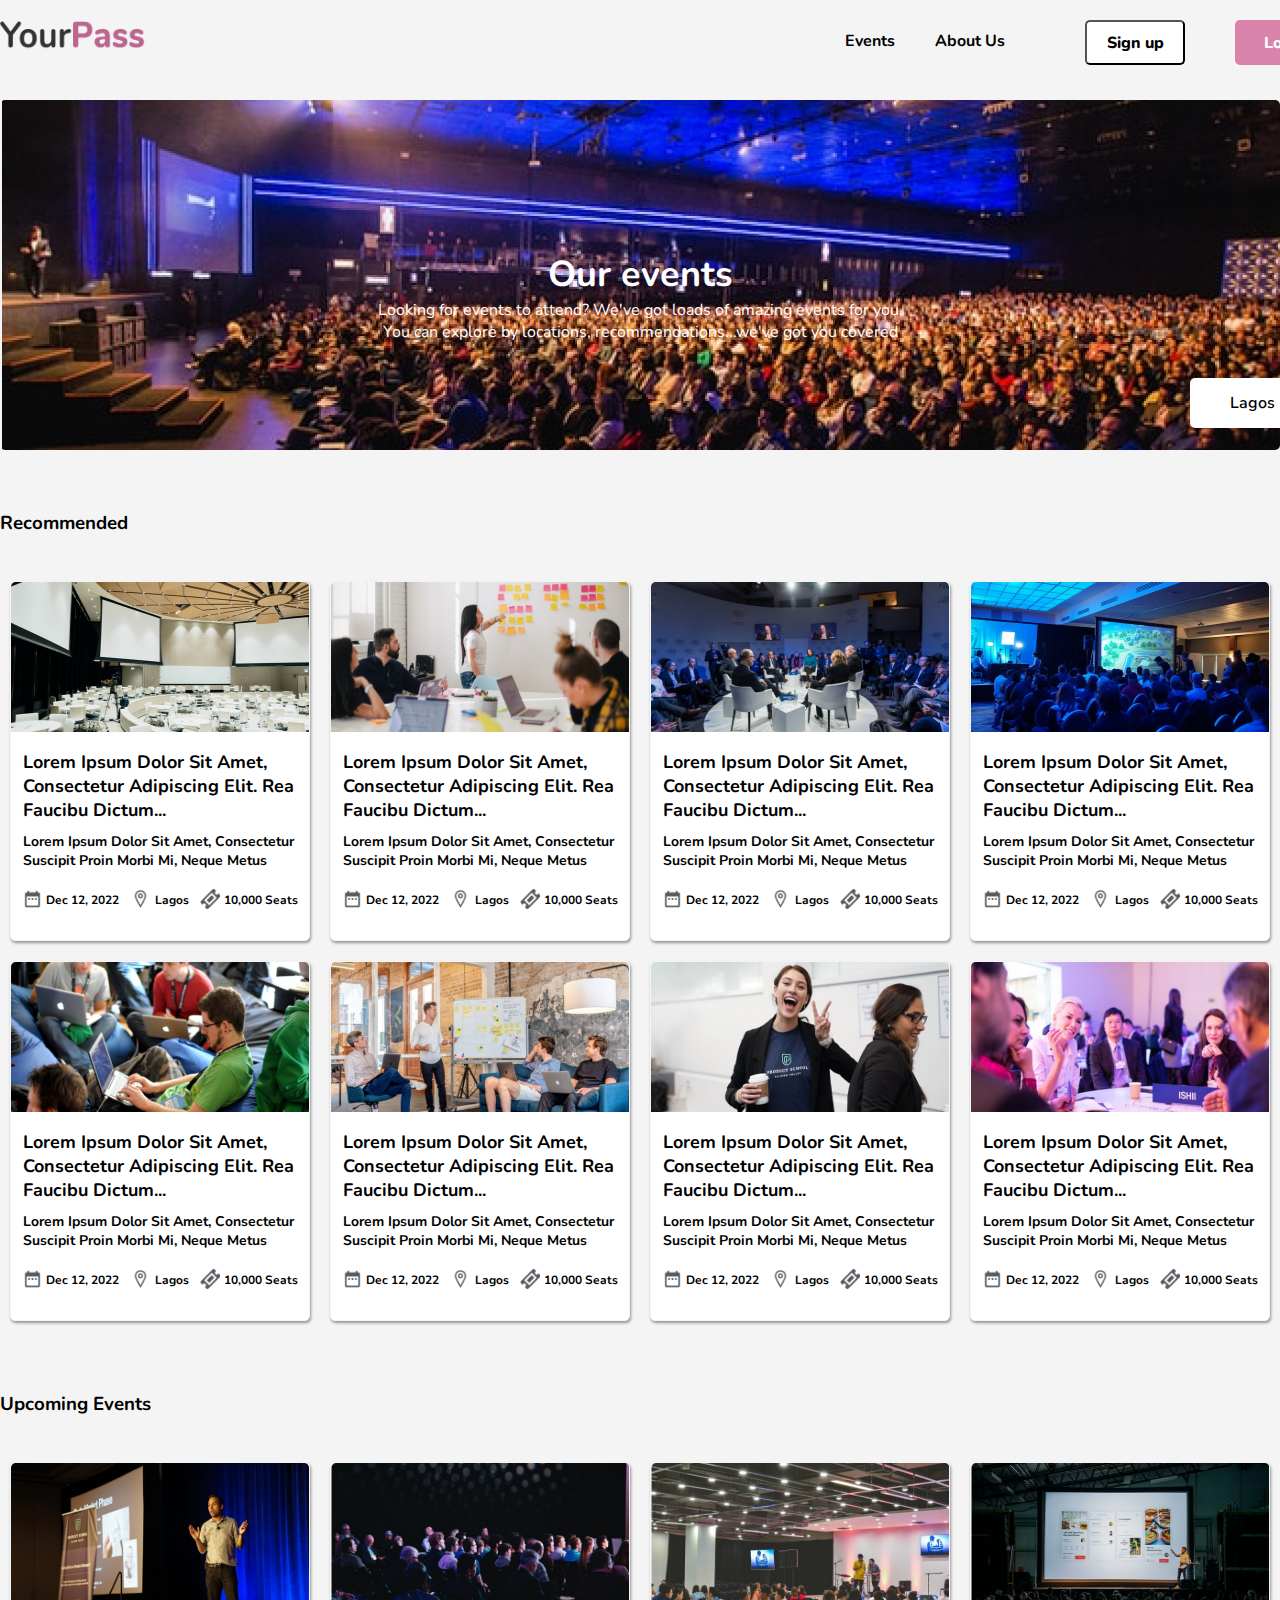
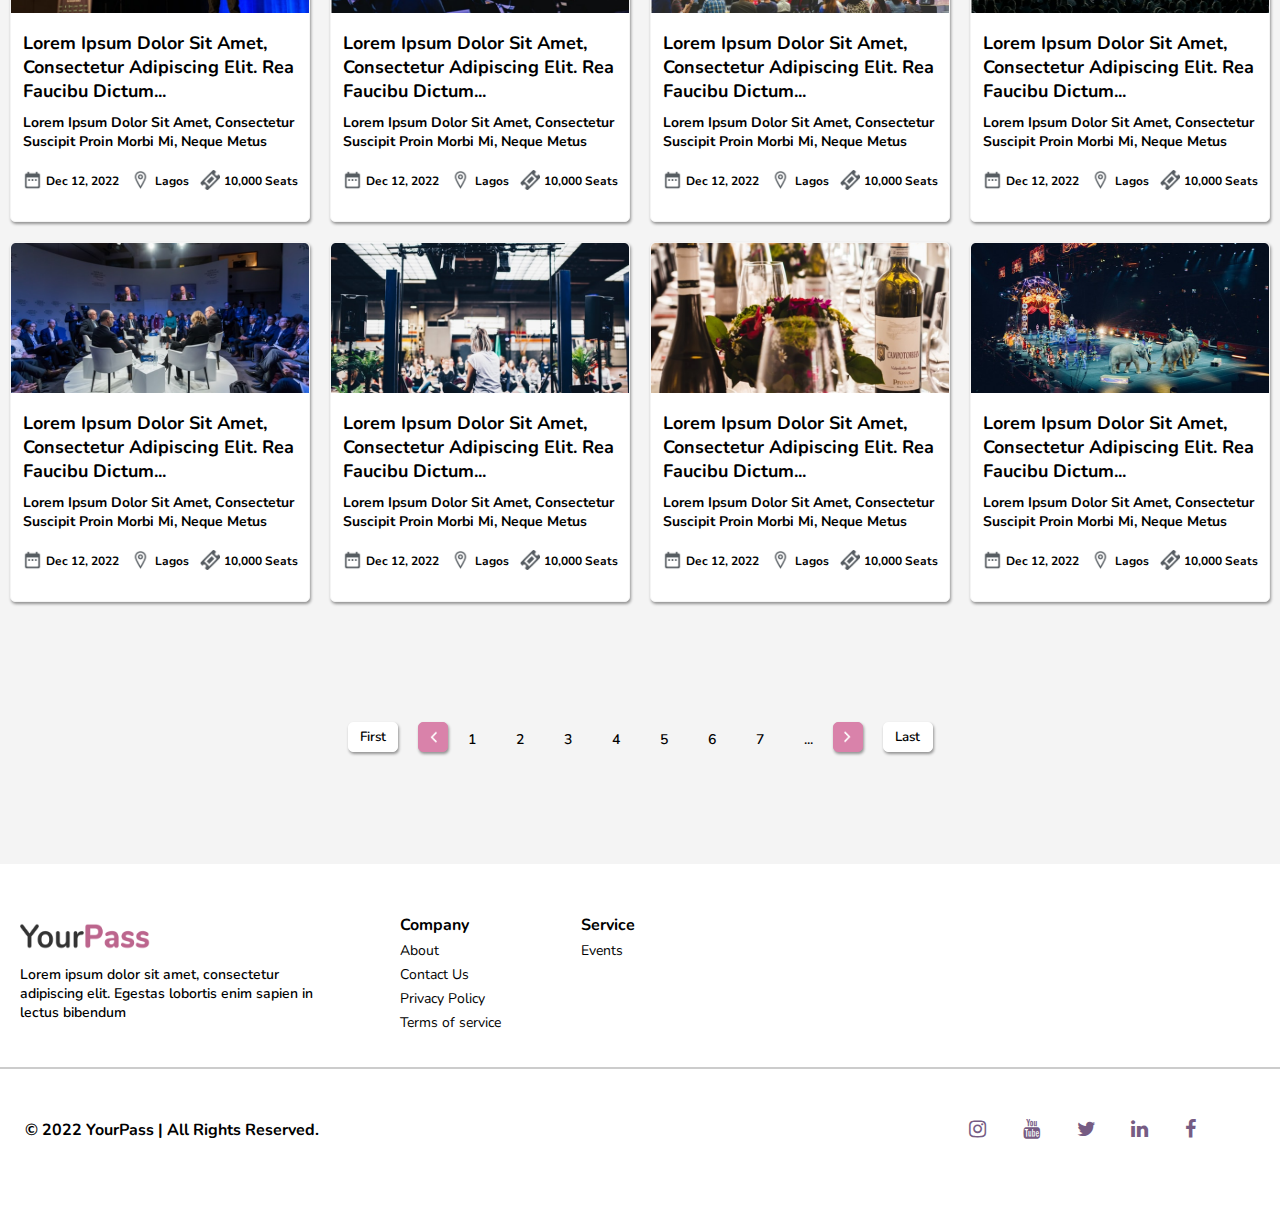
<file: index.html>
<!DOCTYPE html>
<html lang="en">
<head>
    <meta charset="UTF-8">
    <meta http-equiv="X-UA-Compatible" content="IE=edge">
    <meta name="viewport" content="width=device-width, initial-scale=1.0">
    <title>Event Page</title>
    <link rel="preconnect" href="https://fonts.googleapis.com">
  <link rel="preconnect" href="https://fonts.gstatic.com" crossorigin>
  <link href="https://fonts.googleapis.com/css2?family=Nunito:ital,wght@0,200;0,300;0,400;0,600;0,700;0,800;0,900;1,200;1,300;1,400;1,600;1,700;1,800;1,900&display=swap" rel="stylesheet">  
  <link rel="stylesheet" href="https://cdnjs.cloudflare.com/ajax/libs/font-awesome/4.7.0/css/font-awesome.min.css">
  <link rel="stylesheet" href="Your-style-pass.css">
</head>
<body>
     <section class="header"> <!-- Header Starts -->
        <div class="top">
            <img src="assets/img/Your pass logo.png" alt="YourPass logo" class="logo">
            <div class="options">
                <div class="top">
                    <h2>Events</h2>
                    <h2>About Us</h2>
                </div>
                <button>Sign up</button>
                <button>Login</button>
            </div>
        </div>
    </section> <!--Header Ends-->

    <section class="intro"> <!--Intro starts-->
        <div class="intro-content">
            <div class="contents">
                <h1>Our events</h1>
                <p>Looking for events to attend? We've got loads of amazing events for you. You can explore by locations, recommendations...we've got you covered</p>
                <form action="#">
                    <select name="location" id="location">
                        <option value="Lagos">Lagos</option>
                        <option value="Abeokuta">Abeokuta</option>
                        <option value="Ibadan">Ibadan</option>
                        <option value="Abuja">Abuja</option>
                    </select>
                    </div>
                </form>
            </div>
        </div>
    </section> <!--Intro Ends-->

    <section class="recommended"> <!--Recommended Events-->
        <h3>Recommended</h3>
            <div class="event-org">
                <div class="event"> <!--Event One-->
                    <img src="assets/img/Event 1.png" alt="event picture" class="event-pic">
                    <div class="event-info">
                        <h1>Lorem Ipsum Dolor Sit Amet, Consectetur Adipiscing Elit. Rea Faucibu Dictum...</h1>
                        <p>Lorem Ipsum Dolor Sit Amet, Consectetur Suscipit Proin Morbi Mi, Neque Metus</p>
                    </div>
                    <div class="event-details">
                        <img src="icons/ic_round-date-range.png" alt="date" class="date">
                        <h6>Dec 12, 2022</h6>
                        <img src="icons/bytesize_location.png" alt="location" class="venue">
                        <h6> Lagos </h6>
                        <img src="icons/icomoon-free_ticket.png" alt="seat" class="seat">
                        <h6>10,000 Seats</h6>
                    </div>
                </div>

                <div class="event"> <!--Event Two-->
                    <img src="assets/img/Event 2.png" alt="event picture" class="event-pic">
                    <div class="event-info">
                        <h1>Lorem Ipsum Dolor Sit Amet, Consectetur Adipiscing Elit. Rea Faucibu Dictum...</h1>
                        <p>Lorem Ipsum Dolor Sit Amet, Consectetur Suscipit Proin Morbi Mi, Neque Metus</p>
                    </div>
                    <div class="event-details">
                        <img src="icons/ic_round-date-range.png" alt="date" class="date">
                        <h6>Dec 12, 2022</h6>
                        <img src="icons/bytesize_location.png" alt="location" class="venue">
                        <h6> Lagos </h6>
                        <img src="icons/icomoon-free_ticket.png" alt="seat" class="seat">
                        <h6>10,000 Seats</h6>
                    </div>
                </div>

                <div class="event"> <!--Event Three-->
                    <img src="assets/img/Event 3.png" alt="event picture" class="event-pic">
                    <div class="event-info">
                        <h1>Lorem Ipsum Dolor Sit Amet, Consectetur Adipiscing Elit. Rea Faucibu Dictum...</h1>
                        <p>Lorem Ipsum Dolor Sit Amet, Consectetur Suscipit Proin Morbi Mi, Neque Metus</p>
                    </div>
                    <div class="event-details">
                        <img src="icons/ic_round-date-range.png" alt="date" class="date">
                        <h6>Dec 12, 2022</h6>
                        <img src="icons/bytesize_location.png" alt="location" class="venue">
                        <h6> Lagos </h6>
                        <img src="icons/icomoon-free_ticket.png" alt="seat" class="seat">
                        <h6>10,000 Seats</h6>
                    </div>
                </div>

                <div class="event"> <!--Event Four-->
                    <img src="assets/img/Event 4.png" alt="event picture" class="event-pic">
                    <div class="event-info">
                        <h1>Lorem Ipsum Dolor Sit Amet, Consectetur Adipiscing Elit. Rea Faucibu Dictum...</h1>
                        <p>Lorem Ipsum Dolor Sit Amet, Consectetur Suscipit Proin Morbi Mi, Neque Metus</p>
                    </div>
                    <div class="event-details">
                        <img src="icons/ic_round-date-range.png" alt="date" class="date">
                        <h6>Dec 12, 2022</h6>
                        <img src="icons/bytesize_location.png" alt="location" class="venue">
                        <h6> Lagos </h6>
                        <img src="icons/icomoon-free_ticket.png" alt="seat" class="seat">
                        <h6>10,000 Seats</h6>
                    </div>
                </div>
                </div>

                <div class="event-org">
                <div class="event"> <!--Event Five-->
                    <img src="assets/img/Event 5.png" alt="event picture" class="event-pic">
                    <div class="event-info">
                        <h1>Lorem Ipsum Dolor Sit Amet, Consectetur Adipiscing Elit. Rea Faucibu Dictum...</h1>
                        <p>Lorem Ipsum Dolor Sit Amet, Consectetur Suscipit Proin Morbi Mi, Neque Metus</p>
                    </div>
                    <div class="event-details">
                        <img src="icons/ic_round-date-range.png" alt="date" class="date">
                        <h6>Dec 12, 2022</h6>
                        <img src="icons/bytesize_location.png" alt="location" class="venue">
                        <h6> Lagos </h6>
                        <img src="icons/icomoon-free_ticket.png" alt="seat" class="seat">
                        <h6>10,000 Seats</h6>
                    </div>
                </div>

                <div class="event"> <!--Event Six-->
                    <img src="assets/img/Event 6.png" alt="event picture" class="event-pic">
                    <div class="event-info">
                        <h1>Lorem Ipsum Dolor Sit Amet, Consectetur Adipiscing Elit. Rea Faucibu Dictum...</h1>
                        <p>Lorem Ipsum Dolor Sit Amet, Consectetur Suscipit Proin Morbi Mi, Neque Metus</p>
                    </div>
                    <div class="event-details">
                        <img src="icons/ic_round-date-range.png" alt="date" class="date">
                        <h6>Dec 12, 2022</h6>
                        <img src="icons/bytesize_location.png" alt="location" class="venue">
                        <h6> Lagos </h6>
                        <img src="icons/icomoon-free_ticket.png" alt="seat" class="seat">
                        <h6>10,000 Seats</h6>
                    </div>
                </div>

                <div class="event"> <!--Event Seven-->
                    <img src="assets/img/Event 7.png" alt="event picture" class="event-pic">
                    <div class="event-info">
                        <h1>Lorem Ipsum Dolor Sit Amet, Consectetur Adipiscing Elit. Rea Faucibu Dictum...</h1>
                        <p>Lorem Ipsum Dolor Sit Amet, Consectetur Suscipit Proin Morbi Mi, Neque Metus</p>
                    </div>
                    <div class="event-details">
                        <img src="icons/ic_round-date-range.png" alt="date" class="date">
                        <h6>Dec 12, 2022</h6>
                        <img src="icons/bytesize_location.png" alt="location" class="venue">
                        <h6> Lagos </h6>
                        <img src="icons/icomoon-free_ticket.png" alt="seat" class="seat">
                        <h6>10,000 Seats</h6>
                    </div>
                </div>

                <div class="event"> <!--Event Eight-->
                    <img src="assets/img/Event 8.png" alt="event picture" class="event-pic">
                    <div class="event-info">
                        <h1>Lorem Ipsum Dolor Sit Amet, Consectetur Adipiscing Elit. Rea Faucibu Dictum...</h1>
                        <p>Lorem Ipsum Dolor Sit Amet, Consectetur Suscipit Proin Morbi Mi, Neque Metus</p>
                    </div>
                    <div class="event-details">
                        <img src="icons/ic_round-date-range.png" alt="date" class="date">
                        <h6>Dec 12, 2022</h6>
                        <img src="icons/bytesize_location.png" alt="location" class="venue">
                        <h6> Lagos </h6>
                        <img src="icons/icomoon-free_ticket.png" alt="seat" class="seat">
                        <h6>10,000 Seats</h6>
                    </div>
                    </div>
                </div>
            </div>
    </section> <!-- Recommended Events End-->

    <section class="upcoming-events"> <!--Upcoming Events Start-->
        <h3>Upcoming Events</h3>
        <div class="event-org">
            <div class="event"> <!--Event Nine-->
                <img src="assets/img/Event 9.png" alt="event picture" class="event-pic">
                <div class="event-info">
                    <h1>Lorem Ipsum Dolor Sit Amet, Consectetur Adipiscing Elit. Rea Faucibu Dictum...</h1>
                    <p>Lorem Ipsum Dolor Sit Amet, Consectetur Suscipit Proin Morbi Mi, Neque Metus</p>
                </div>
                <div class="event-details">
                    <img src="icons/ic_round-date-range.png" alt="date" class="date">
                    <h6>Dec 12, 2022</h6>
                    <img src="icons/bytesize_location.png" alt="location" class="venue">
                    <h6> Lagos </h6>
                    <img src="icons/icomoon-free_ticket.png" alt="seat" class="seat">
                    <h6>10,000 Seats</h6>
                </div>
            </div>

            <div class="event"> <!--Event Ten-->
                <img src="assets/img/Event 10.png" alt="event picture" class="event-pic">
                <div class="event-info">
                    <h1>Lorem Ipsum Dolor Sit Amet, Consectetur Adipiscing Elit. Rea Faucibu Dictum...</h1>
                    <p>Lorem Ipsum Dolor Sit Amet, Consectetur Suscipit Proin Morbi Mi, Neque Metus</p>
                </div>
                <div class="event-details">
                    <img src="icons/ic_round-date-range.png" alt="date" class="date">
                    <h6>Dec 12, 2022</h6>
                    <img src="icons/bytesize_location.png" alt="location" class="venue">
                    <h6> Lagos </h6>
                    <img src="icons/icomoon-free_ticket.png" alt="seat" class="seat">
                    <h6>10,000 Seats</h6>
                </div>
            </div>

            <div class="event"> <!--Event Eleven-->
                <img src="assets/img/Event 11.png" alt="event picture" class="event-pic">
                <div class="event-info">
                    <h1>Lorem Ipsum Dolor Sit Amet, Consectetur Adipiscing Elit. Rea Faucibu Dictum...</h1>
                    <p>Lorem Ipsum Dolor Sit Amet, Consectetur Suscipit Proin Morbi Mi, Neque Metus</p>
                </div>
                <div class="event-details">
                    <img src="icons/ic_round-date-range.png" alt="date" class="date">
                    <h6>Dec 12, 2022</h6>
                    <img src="icons/bytesize_location.png" alt="location" class="venue">
                    <h6> Lagos </h6>
                    <img src="icons/icomoon-free_ticket.png" alt="seat" class="seat">
                    <h6>10,000 Seats</h6>
                </div>
            </div>

            <div class="event"> <!--Event Twelve-->
                <img src="assets/img/Event 12.png" alt="event picture" class="event-pic">
                <div class="event-info">
                    <h1>Lorem Ipsum Dolor Sit Amet, Consectetur Adipiscing Elit. Rea Faucibu Dictum...</h1>
                    <p>Lorem Ipsum Dolor Sit Amet, Consectetur Suscipit Proin Morbi Mi, Neque Metus</p>
                </div>
                <div class="event-details">
                    <img src="icons/ic_round-date-range.png" alt="date" class="date">
                    <h6>Dec 12, 2022</h6>
                    <img src="icons/bytesize_location.png" alt="location" class="venue">
                    <h6> Lagos </h6>
                    <img src="icons/icomoon-free_ticket.png" alt="seat" class="seat">
                    <h6>10,000 Seats</h6>
                </div>
            </div>
            </div>

            <div class="event-org">
            <div class="event"> <!--Event Thirteen-->
                <img src="assets/img/Event 3.png" alt="event picture" class="event-pic">
                <div class="event-info">
                    <h1>Lorem Ipsum Dolor Sit Amet, Consectetur Adipiscing Elit. Rea Faucibu Dictum...</h1>
                    <p>Lorem Ipsum Dolor Sit Amet, Consectetur Suscipit Proin Morbi Mi, Neque Metus</p>
                </div>
                <div class="event-details">
                    <img src="icons/ic_round-date-range.png" alt="date" class="date">
                    <h6>Dec 12, 2022</h6>
                    <img src="icons/bytesize_location.png" alt="location" class="venue">
                    <h6> Lagos </h6>
                    <img src="icons/icomoon-free_ticket.png" alt="seat" class="seat">
                    <h6>10,000 Seats</h6>
                </div>
            </div>

            <div class="event"> <!--Event Fourteen-->
                <img src="assets/img/Event 14.png" alt="event picture" class="event-pic">
                <div class="event-info">
                    <h1>Lorem Ipsum Dolor Sit Amet, Consectetur Adipiscing Elit. Rea Faucibu Dictum...</h1>
                    <p>Lorem Ipsum Dolor Sit Amet, Consectetur Suscipit Proin Morbi Mi, Neque Metus</p>
                </div>
                <div class="event-details">
                    <img src="icons/ic_round-date-range.png" alt="date" class="date">
                    <h6>Dec 12, 2022</h6>
                    <img src="icons/bytesize_location.png" alt="location" class="venue">
                    <h6> Lagos </h6>
                    <img src="icons/icomoon-free_ticket.png" alt="seat" class="seat">
                    <h6>10,000 Seats</h6>
                </div>
            </div>

            <div class="event"> <!--Event Fifteen-->
                <img src="assets/img/Event 15.png" alt="event picture" class="event-pic">
                <div class="event-info">
                    <h1>Lorem Ipsum Dolor Sit Amet, Consectetur Adipiscing Elit. Rea Faucibu Dictum...</h1>
                    <p>Lorem Ipsum Dolor Sit Amet, Consectetur Suscipit Proin Morbi Mi, Neque Metus</p>
                </div>
                <div class="event-details">
                    <img src="icons/ic_round-date-range.png" alt="date" class="date">
                    <h6>Dec 12, 2022</h6>
                    <img src="icons/bytesize_location.png" alt="location" class="venue">
                    <h6> Lagos </h6>
                    <img src="icons/icomoon-free_ticket.png" alt="seat" class="seat">
                    <h6>10,000 Seats</h6>
                </div>
            </div>

            <div class="event"> <!--Event Sixteen-->
                <img src="assets/img/Event 16.png" alt="event picture" class="event-pic">
                <div class="event-info">
                    <h1>Lorem Ipsum Dolor Sit Amet, Consectetur Adipiscing Elit. Rea Faucibu Dictum...</h1>
                    <p>Lorem Ipsum Dolor Sit Amet, Consectetur Suscipit Proin Morbi Mi, Neque Metus</p>
                </div>
                <div class="event-details">
                    <img src="icons/ic_round-date-range.png" alt="date" class="date">
                    <h6>Dec 12, 2022</h6>
                    <img src="icons/bytesize_location.png" alt="location" class="venue">
                    <h6> Lagos </h6>
                    <img src="icons/icomoon-free_ticket.png" alt="seat" class="seat">
                    <h6>10,000 Seats</h6>
                </div>
            </div>
        </div>
    </section> <!--Upcoming Events End-->

    <section class="event-pages"> <!--Event Pages -->
        <div class="pages">
            <ul>
                <button>First</button>
                <img src="icons/dashicons_arrow-left-alt2.png" alt="arrow">
                <li>1</li>
                <li>2</li>
                <li>3</li>
                <li>4</li>
                <li>5</li>
                <li>6</li>
                <li>7</li>
                <li>...</li>
                <img src="icons/right arrow.png" alt="">
                <button>Last</button>
            </ul>
        </div>
    </section> <!--Event Pages End-->

    <section class="subscript"> <!--Subscript Start-->
        <div class="summary">
            <div class="part-one">
                <img src="assets/img/Your pass logo.png" alt="logo" class="logo">
                <p>Lorem ipsum dolor sit amet, consectetur adipiscing elit. Egestas lobortis enim sapien in lectus bibendum</p>
            </div>
            <div class="part-two">
                <ul>
                    <h1>Company</h1>
                    <li>About</li>
                    <li>Contact Us</li>
                    <li>Privacy Policy</li>
                    <li>Terms of service</li>
                </ul>
            </div>
            <div class="part-three">
                <ul>
                    <h1>Service</h1>
                    <li>Events</li>
                </ul>
            </div>
        </div>

        <span class="line"></span>

    <div class="social-media">
        <div class="copyright">
            <p> &copy 2022 YourPass | All Rights Reserved. </p>
        </div>
        <div class="socials">
            <a href="#" class="fa fa-instagram"></a>
            <a href="#" class="fa fa-youtube"></a>
            <a href="#" class="fa fa-twitter"></a>
            <a href="#" class="fa fa-linkedin"></a>
            <a href="#" class="fa fa-facebook"></a>
                 
        </div>
    </section> <!--Subscript End-->
</body>
</html>
</file>
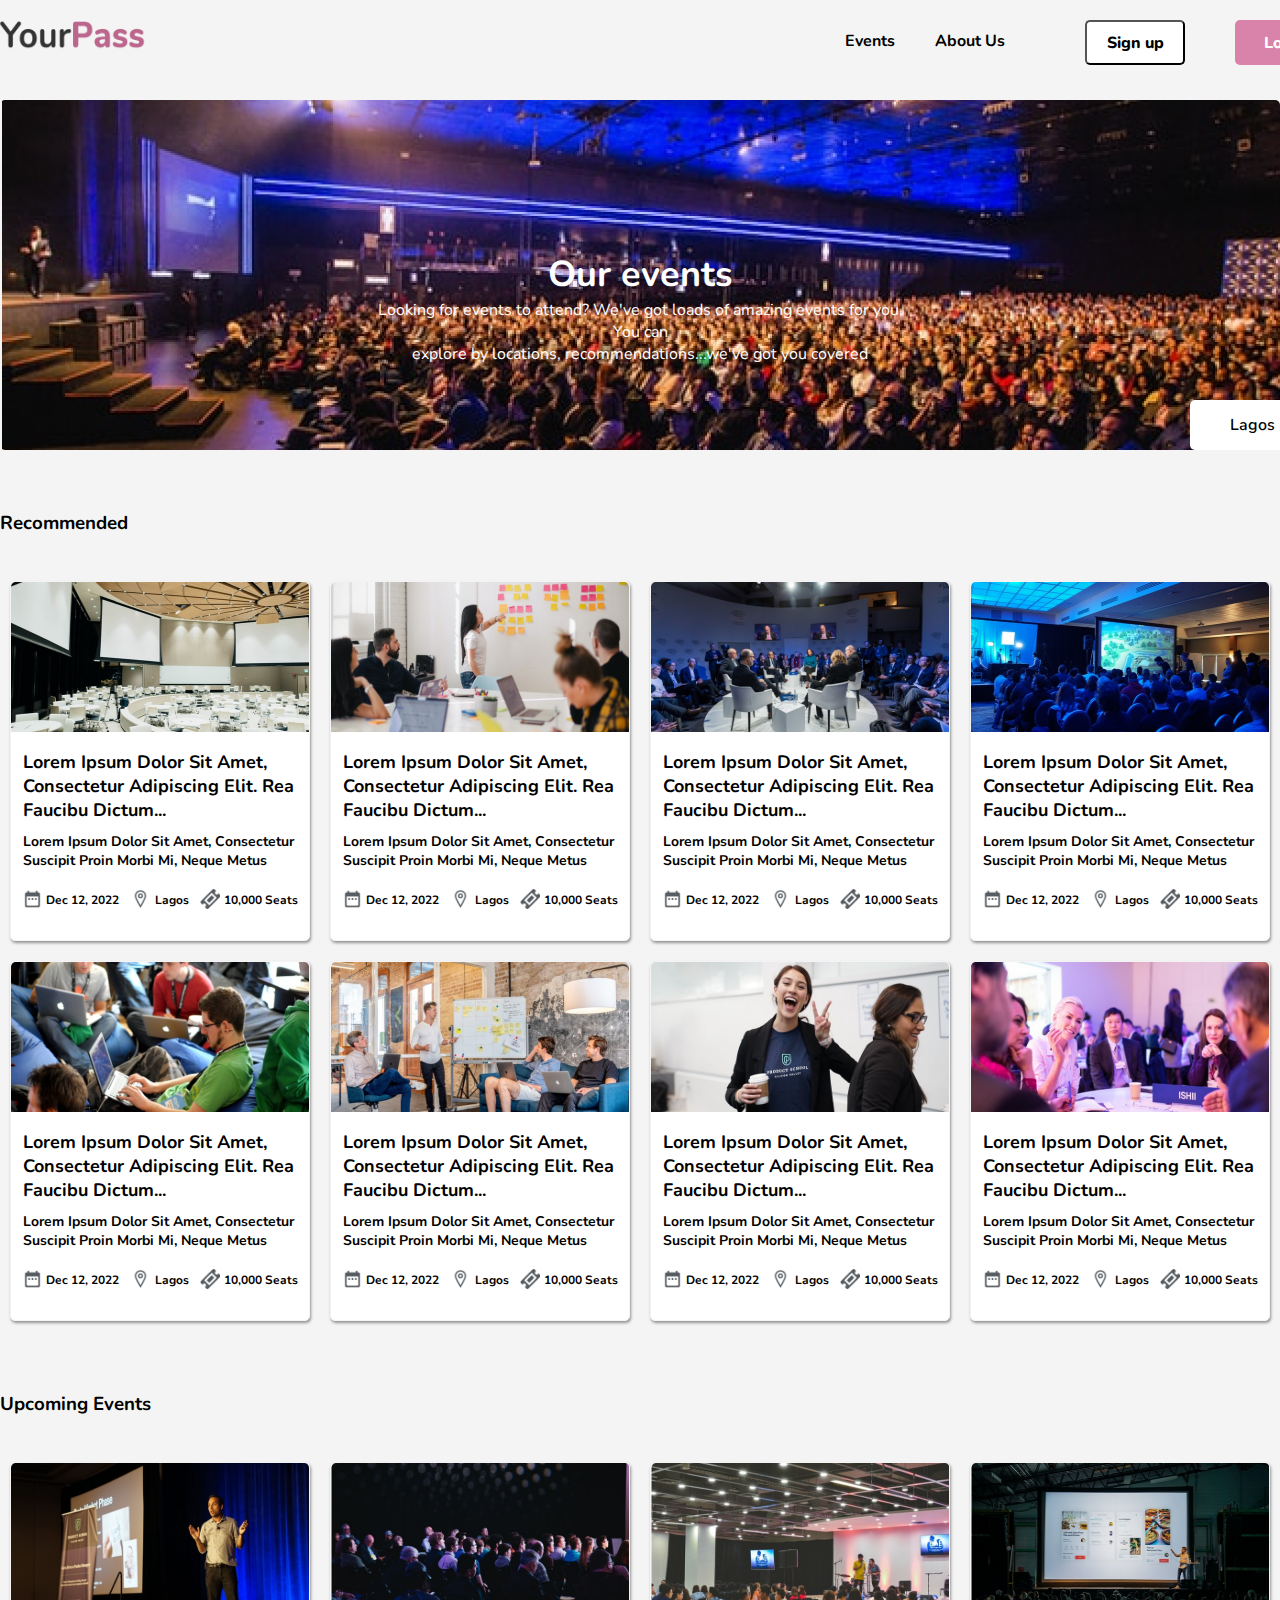
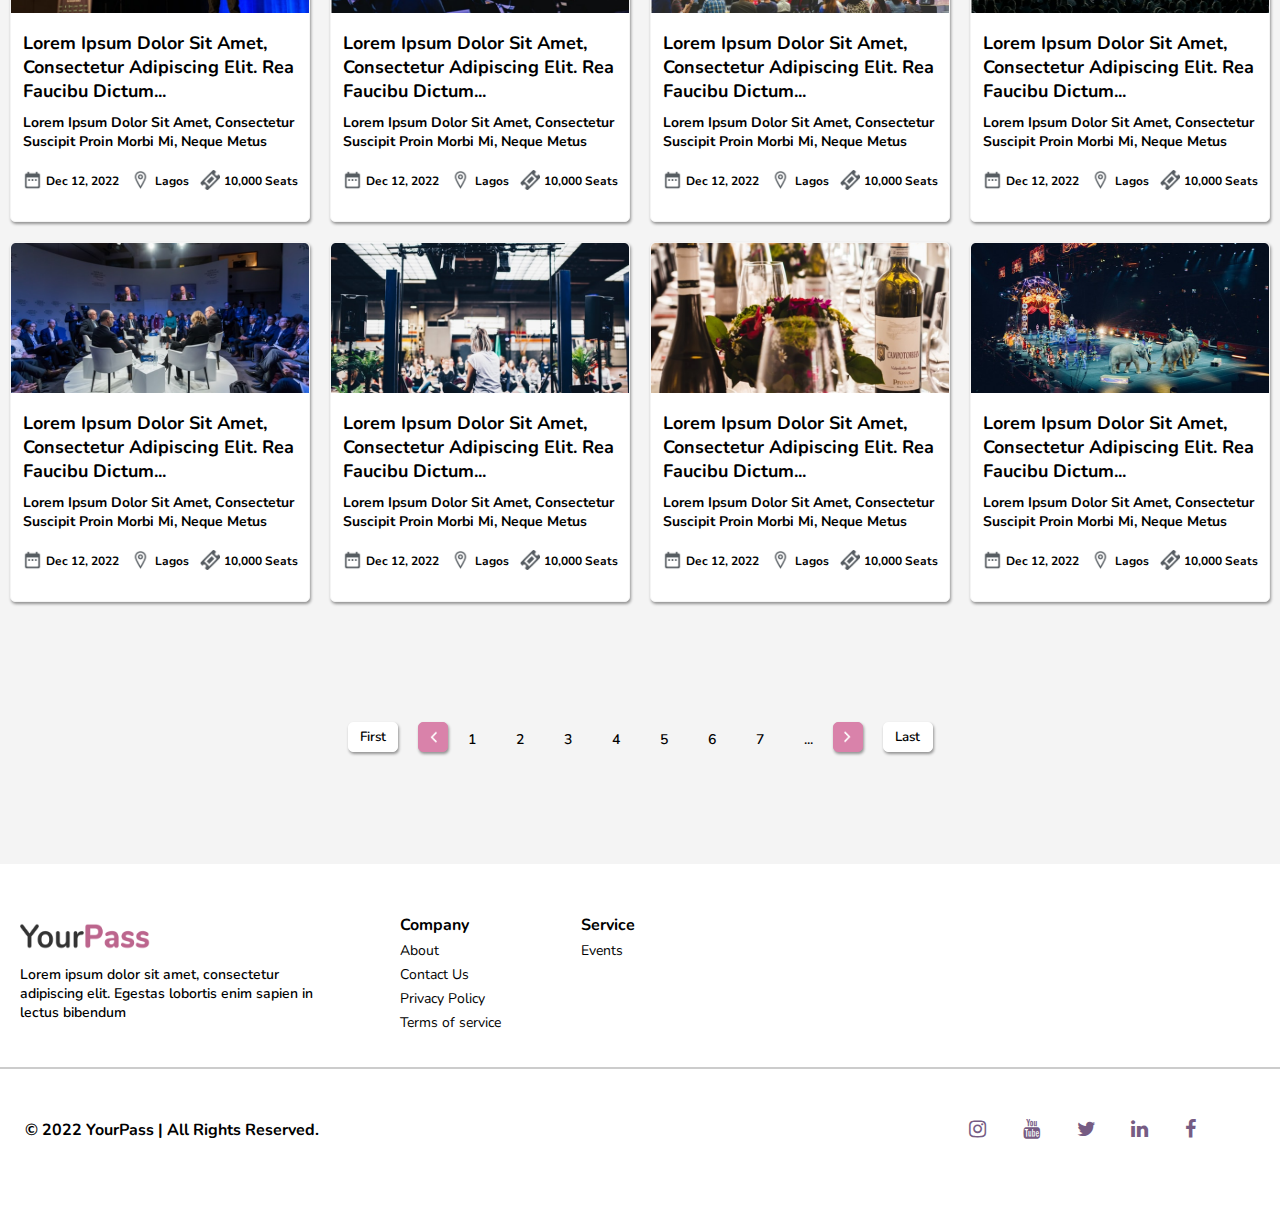
<file: your-pass-index.html>
<!DOCTYPE html>
<html lang="en">
<head>
    <meta charset="UTF-8">
    <meta http-equiv="X-UA-Compatible" content="IE=edge">
    <meta name="viewport" content="width=device-width, initial-scale=1.0">
    <title>Event Page</title>
    <link rel="preconnect" href="https://fonts.googleapis.com">
  <link rel="preconnect" href="https://fonts.gstatic.com" crossorigin>
  <link href="https://fonts.googleapis.com/css2?family=Nunito:ital,wght@0,200;0,300;0,400;0,600;0,700;0,800;0,900;1,200;1,300;1,400;1,600;1,700;1,800;1,900&display=swap" rel="stylesheet">  
  <link rel="stylesheet" href="https://cdnjs.cloudflare.com/ajax/libs/font-awesome/4.7.0/css/font-awesome.min.css">
  <link rel="stylesheet" href="Your-style-pass.css">
</head>
<body>
     <section class="header"> <!-- Header Starts -->
        <div class="top">
            <img src="assets/img/Your pass logo.png" alt="YourPass logo" class="logo">
            <div class="options">
                <div class="top">
                    <h2>Events</h2>
                    <h2>About Us</h2>
                </div>
                <button>Sign up</button>
                <button>Login</button>
            </div>
        </div>
    </section> <!--Header Ends-->

    <section class="intro"> <!--Intro starts-->
        <div class="intro-content">
            <div class="contents">
                <h1>Our events</h1>
                <p>Looking for events to attend? We've got loads of amazing events for you. You can</p>
                <p class="secondary">explore by locations, recommendations...we've got you covered</p>
                <form action="#">
                    <select name="location" id="location">
                        <option value="Lagos">Lagos</option>
                        <option value="Abeokuta">Abeokuta</option>
                        <option value="Ibadan">Ibadan</option>
                        <option value="Abuja">Abuja</option>
                    </select>
                    </div>
                </form>
            </div>
        </div>
    </section> <!--Intro Ends-->

    <section class="recommended"> <!--Recommended Events-->
        <h3>Recommended</h3>
            <div class="event-org">
                <div class="event"> <!--Event One-->
                    <img src="assets/img/Event 1.png" alt="event picture" class="event-pic">
                    <div class="event-info">
                        <h1>Lorem Ipsum Dolor Sit Amet, Consectetur Adipiscing Elit. Rea Faucibu Dictum...</h1>
                        <p>Lorem Ipsum Dolor Sit Amet, Consectetur Suscipit Proin Morbi Mi, Neque Metus</p>
                    </div>
                    <div class="event-details">
                        <img src="icons/ic_round-date-range.png" alt="date" class="date">
                        <h6>Dec 12, 2022</h6>
                        <img src="icons/bytesize_location.png" alt="location" class="venue">
                        <h6> Lagos </h6>
                        <img src="icons/icomoon-free_ticket.png" alt="seat" class="seat">
                        <h6>10,000 Seats</h6>
                    </div>
                </div>

                <div class="event"> <!--Event Two-->
                    <img src="assets/img/Event 2.png" alt="event picture" class="event-pic">
                    <div class="event-info">
                        <h1>Lorem Ipsum Dolor Sit Amet, Consectetur Adipiscing Elit. Rea Faucibu Dictum...</h1>
                        <p>Lorem Ipsum Dolor Sit Amet, Consectetur Suscipit Proin Morbi Mi, Neque Metus</p>
                    </div>
                    <div class="event-details">
                        <img src="icons/ic_round-date-range.png" alt="date" class="date">
                        <h6>Dec 12, 2022</h6>
                        <img src="icons/bytesize_location.png" alt="location" class="venue">
                        <h6> Lagos </h6>
                        <img src="icons/icomoon-free_ticket.png" alt="seat" class="seat">
                        <h6>10,000 Seats</h6>
                    </div>
                </div>

                <div class="event"> <!--Event Three-->
                    <img src="assets/img/Event 3.png" alt="event picture" class="event-pic">
                    <div class="event-info">
                        <h1>Lorem Ipsum Dolor Sit Amet, Consectetur Adipiscing Elit. Rea Faucibu Dictum...</h1>
                        <p>Lorem Ipsum Dolor Sit Amet, Consectetur Suscipit Proin Morbi Mi, Neque Metus</p>
                    </div>
                    <div class="event-details">
                        <img src="icons/ic_round-date-range.png" alt="date" class="date">
                        <h6>Dec 12, 2022</h6>
                        <img src="icons/bytesize_location.png" alt="location" class="venue">
                        <h6> Lagos </h6>
                        <img src="icons/icomoon-free_ticket.png" alt="seat" class="seat">
                        <h6>10,000 Seats</h6>
                    </div>
                </div>

                <div class="event"> <!--Event Four-->
                    <img src="assets/img/Event 4.png" alt="event picture" class="event-pic">
                    <div class="event-info">
                        <h1>Lorem Ipsum Dolor Sit Amet, Consectetur Adipiscing Elit. Rea Faucibu Dictum...</h1>
                        <p>Lorem Ipsum Dolor Sit Amet, Consectetur Suscipit Proin Morbi Mi, Neque Metus</p>
                    </div>
                    <div class="event-details">
                        <img src="icons/ic_round-date-range.png" alt="date" class="date">
                        <h6>Dec 12, 2022</h6>
                        <img src="icons/bytesize_location.png" alt="location" class="venue">
                        <h6> Lagos </h6>
                        <img src="icons/icomoon-free_ticket.png" alt="seat" class="seat">
                        <h6>10,000 Seats</h6>
                    </div>
                </div>
                </div>

                <div class="event-org">
                <div class="event"> <!--Event Five-->
                    <img src="assets/img/Event 5.png" alt="event picture" class="event-pic">
                    <div class="event-info">
                        <h1>Lorem Ipsum Dolor Sit Amet, Consectetur Adipiscing Elit. Rea Faucibu Dictum...</h1>
                        <p>Lorem Ipsum Dolor Sit Amet, Consectetur Suscipit Proin Morbi Mi, Neque Metus</p>
                    </div>
                    <div class="event-details">
                        <img src="icons/ic_round-date-range.png" alt="date" class="date">
                        <h6>Dec 12, 2022</h6>
                        <img src="icons/bytesize_location.png" alt="location" class="venue">
                        <h6> Lagos </h6>
                        <img src="icons/icomoon-free_ticket.png" alt="seat" class="seat">
                        <h6>10,000 Seats</h6>
                    </div>
                </div>

                <div class="event"> <!--Event Six-->
                    <img src="assets/img/Event 6.png" alt="event picture" class="event-pic">
                    <div class="event-info">
                        <h1>Lorem Ipsum Dolor Sit Amet, Consectetur Adipiscing Elit. Rea Faucibu Dictum...</h1>
                        <p>Lorem Ipsum Dolor Sit Amet, Consectetur Suscipit Proin Morbi Mi, Neque Metus</p>
                    </div>
                    <div class="event-details">
                        <img src="icons/ic_round-date-range.png" alt="date" class="date">
                        <h6>Dec 12, 2022</h6>
                        <img src="icons/bytesize_location.png" alt="location" class="venue">
                        <h6> Lagos </h6>
                        <img src="icons/icomoon-free_ticket.png" alt="seat" class="seat">
                        <h6>10,000 Seats</h6>
                    </div>
                </div>

                <div class="event"> <!--Event Seven-->
                    <img src="assets/img/Event 7.png" alt="event picture" class="event-pic">
                    <div class="event-info">
                        <h1>Lorem Ipsum Dolor Sit Amet, Consectetur Adipiscing Elit. Rea Faucibu Dictum...</h1>
                        <p>Lorem Ipsum Dolor Sit Amet, Consectetur Suscipit Proin Morbi Mi, Neque Metus</p>
                    </div>
                    <div class="event-details">
                        <img src="icons/ic_round-date-range.png" alt="date" class="date">
                        <h6>Dec 12, 2022</h6>
                        <img src="icons/bytesize_location.png" alt="location" class="venue">
                        <h6> Lagos </h6>
                        <img src="icons/icomoon-free_ticket.png" alt="seat" class="seat">
                        <h6>10,000 Seats</h6>
                    </div>
                </div>

                <div class="event"> <!--Event Eight-->
                    <img src="assets/img/Event 8.png" alt="event picture" class="event-pic">
                    <div class="event-info">
                        <h1>Lorem Ipsum Dolor Sit Amet, Consectetur Adipiscing Elit. Rea Faucibu Dictum...</h1>
                        <p>Lorem Ipsum Dolor Sit Amet, Consectetur Suscipit Proin Morbi Mi, Neque Metus</p>
                    </div>
                    <div class="event-details">
                        <img src="icons/ic_round-date-range.png" alt="date" class="date">
                        <h6>Dec 12, 2022</h6>
                        <img src="icons/bytesize_location.png" alt="location" class="venue">
                        <h6> Lagos </h6>
                        <img src="icons/icomoon-free_ticket.png" alt="seat" class="seat">
                        <h6>10,000 Seats</h6>
                    </div>
                    </div>
                </div>
            </div>
    </section> <!-- Recommended Events End-->

    <section class="upcoming-events"> <!--Upcoming Events Start-->
        <h3>Upcoming Events</h3>
        <div class="event-org">
            <div class="event"> <!--Event Nine-->
                <img src="assets/img/Event 9.png" alt="event picture" class="event-pic">
                <div class="event-info">
                    <h1>Lorem Ipsum Dolor Sit Amet, Consectetur Adipiscing Elit. Rea Faucibu Dictum...</h1>
                    <p>Lorem Ipsum Dolor Sit Amet, Consectetur Suscipit Proin Morbi Mi, Neque Metus</p>
                </div>
                <div class="event-details">
                    <img src="icons/ic_round-date-range.png" alt="date" class="date">
                    <h6>Dec 12, 2022</h6>
                    <img src="icons/bytesize_location.png" alt="location" class="venue">
                    <h6> Lagos </h6>
                    <img src="icons/icomoon-free_ticket.png" alt="seat" class="seat">
                    <h6>10,000 Seats</h6>
                </div>
            </div>

            <div class="event"> <!--Event Ten-->
                <img src="assets/img/Event 10.png" alt="event picture" class="event-pic">
                <div class="event-info">
                    <h1>Lorem Ipsum Dolor Sit Amet, Consectetur Adipiscing Elit. Rea Faucibu Dictum...</h1>
                    <p>Lorem Ipsum Dolor Sit Amet, Consectetur Suscipit Proin Morbi Mi, Neque Metus</p>
                </div>
                <div class="event-details">
                    <img src="icons/ic_round-date-range.png" alt="date" class="date">
                    <h6>Dec 12, 2022</h6>
                    <img src="icons/bytesize_location.png" alt="location" class="venue">
                    <h6> Lagos </h6>
                    <img src="icons/icomoon-free_ticket.png" alt="seat" class="seat">
                    <h6>10,000 Seats</h6>
                </div>
            </div>

            <div class="event"> <!--Event Eleven-->
                <img src="assets/img/Event 11.png" alt="event picture" class="event-pic">
                <div class="event-info">
                    <h1>Lorem Ipsum Dolor Sit Amet, Consectetur Adipiscing Elit. Rea Faucibu Dictum...</h1>
                    <p>Lorem Ipsum Dolor Sit Amet, Consectetur Suscipit Proin Morbi Mi, Neque Metus</p>
                </div>
                <div class="event-details">
                    <img src="icons/ic_round-date-range.png" alt="date" class="date">
                    <h6>Dec 12, 2022</h6>
                    <img src="icons/bytesize_location.png" alt="location" class="venue">
                    <h6> Lagos </h6>
                    <img src="icons/icomoon-free_ticket.png" alt="seat" class="seat">
                    <h6>10,000 Seats</h6>
                </div>
            </div>

            <div class="event"> <!--Event Twelve-->
                <img src="assets/img/Event 12.png" alt="event picture" class="event-pic">
                <div class="event-info">
                    <h1>Lorem Ipsum Dolor Sit Amet, Consectetur Adipiscing Elit. Rea Faucibu Dictum...</h1>
                    <p>Lorem Ipsum Dolor Sit Amet, Consectetur Suscipit Proin Morbi Mi, Neque Metus</p>
                </div>
                <div class="event-details">
                    <img src="icons/ic_round-date-range.png" alt="date" class="date">
                    <h6>Dec 12, 2022</h6>
                    <img src="icons/bytesize_location.png" alt="location" class="venue">
                    <h6> Lagos </h6>
                    <img src="icons/icomoon-free_ticket.png" alt="seat" class="seat">
                    <h6>10,000 Seats</h6>
                </div>
            </div>
            </div>

            <div class="event-org">
            <div class="event"> <!--Event Thirteen-->
                <img src="assets/img/Event 3.png" alt="event picture" class="event-pic">
                <div class="event-info">
                    <h1>Lorem Ipsum Dolor Sit Amet, Consectetur Adipiscing Elit. Rea Faucibu Dictum...</h1>
                    <p>Lorem Ipsum Dolor Sit Amet, Consectetur Suscipit Proin Morbi Mi, Neque Metus</p>
                </div>
                <div class="event-details">
                    <img src="icons/ic_round-date-range.png" alt="date" class="date">
                    <h6>Dec 12, 2022</h6>
                    <img src="icons/bytesize_location.png" alt="location" class="venue">
                    <h6> Lagos </h6>
                    <img src="icons/icomoon-free_ticket.png" alt="seat" class="seat">
                    <h6>10,000 Seats</h6>
                </div>
            </div>

            <div class="event"> <!--Event Fourteen-->
                <img src="assets/img/Event 14.png" alt="event picture" class="event-pic">
                <div class="event-info">
                    <h1>Lorem Ipsum Dolor Sit Amet, Consectetur Adipiscing Elit. Rea Faucibu Dictum...</h1>
                    <p>Lorem Ipsum Dolor Sit Amet, Consectetur Suscipit Proin Morbi Mi, Neque Metus</p>
                </div>
                <div class="event-details">
                    <img src="icons/ic_round-date-range.png" alt="date" class="date">
                    <h6>Dec 12, 2022</h6>
                    <img src="icons/bytesize_location.png" alt="location" class="venue">
                    <h6> Lagos </h6>
                    <img src="icons/icomoon-free_ticket.png" alt="seat" class="seat">
                    <h6>10,000 Seats</h6>
                </div>
            </div>

            <div class="event"> <!--Event Fifteen-->
                <img src="assets/img/Event 15.png" alt="event picture" class="event-pic">
                <div class="event-info">
                    <h1>Lorem Ipsum Dolor Sit Amet, Consectetur Adipiscing Elit. Rea Faucibu Dictum...</h1>
                    <p>Lorem Ipsum Dolor Sit Amet, Consectetur Suscipit Proin Morbi Mi, Neque Metus</p>
                </div>
                <div class="event-details">
                    <img src="icons/ic_round-date-range.png" alt="date" class="date">
                    <h6>Dec 12, 2022</h6>
                    <img src="icons/bytesize_location.png" alt="location" class="venue">
                    <h6> Lagos </h6>
                    <img src="icons/icomoon-free_ticket.png" alt="seat" class="seat">
                    <h6>10,000 Seats</h6>
                </div>
            </div>

            <div class="event"> <!--Event Sixteen-->
                <img src="assets/img/Event 16.png" alt="event picture" class="event-pic">
                <div class="event-info">
                    <h1>Lorem Ipsum Dolor Sit Amet, Consectetur Adipiscing Elit. Rea Faucibu Dictum...</h1>
                    <p>Lorem Ipsum Dolor Sit Amet, Consectetur Suscipit Proin Morbi Mi, Neque Metus</p>
                </div>
                <div class="event-details">
                    <img src="icons/ic_round-date-range.png" alt="date" class="date">
                    <h6>Dec 12, 2022</h6>
                    <img src="icons/bytesize_location.png" alt="location" class="venue">
                    <h6> Lagos </h6>
                    <img src="icons/icomoon-free_ticket.png" alt="seat" class="seat">
                    <h6>10,000 Seats</h6>
                </div>
            </div>
        </div>
    </section> <!--Upcoming Events End-->

    <section class="event-pages"> <!--Event Pages -->
        <div class="pages">
            <ul>
                <button>First</button>
                <img src="icons/dashicons_arrow-left-alt2.png" alt="arrow">
                <li>1</li>
                <li>2</li>
                <li>3</li>
                <li>4</li>
                <li>5</li>
                <li>6</li>
                <li>7</li>
                <li>...</li>
                <img src="icons/right arrow.png" alt="">
                <button>Last</button>
            </ul>
        </div>
    </section> <!--Event Pages End-->

    <section class="subscript"> <!--Subscript Start-->
        <div class="summary">
            <div class="part-one">
                <img src="assets/img/Your pass logo.png" alt="logo" class="logo">
                <p>Lorem ipsum dolor sit amet, consectetur adipiscing elit. Egestas lobortis enim sapien in lectus bibendum</p>
            </div>
            <div class="part-two">
                <ul>
                    <h1>Company</h1>
                    <li>About</li>
                    <li>Contact Us</li>
                    <li>Privacy Policy</li>
                    <li>Terms of service</li>
                </ul>
            </div>
            <div class="part-three">
                <ul>
                    <h1>Service</h1>
                    <li>Events</li>
                </ul>
            </div>
        </div>

        <span class="line"></span>

    <div class="social-media">
        <div class="copyright">
            <p> &copy 2022 YourPass | All Rights Reserved. </p>
        </div>
        <div class="socials">
            <a href="#" class="fa fa-instagram"></a>
            <a href="#" class="fa fa-youtube"></a>
            <a href="#" class="fa fa-twitter"></a>
            <a href="#" class="fa fa-linkedin"></a>
            <a href="#" class="fa fa-facebook"></a>
                 
        </div>
    </section> <!--Subscript End-->
</body>
</html>
</file>
<file: Your-style-pass.css>
*{box-sizing: border-box;
    font-family: 'Nunito', sans-serif;
    list-style-type: none;
    padding: 0px;
margin: 0px;
}

html,body{
    max-width: 1440px;
    background-color: #F4F4F4;
}

/*=======================
       Header
=========================*/
.header {
    height: 90px;
    margin:10px 20px 0px 0px ;
}
.header div{
    display: flex;
}
.header div img{
    width: 145px;
    height: 50px;
}
.top .options{
    position: relative;
    left: 700px;
}
.options div h2{
    justify-content: space-between;
    padding: 10px 0px;
    margin: 10px 40px 0px 0px;
    font-size: 16px;
}
.options button{
    margin: 10px 10px 0px 10px;
    margin-left: 40px;
    justify-content: space-between;
    width: 100px;
    height: 45px;
    background-color: #fff;
    border-radius:5px;
    font-size: 16px;
    font-weight: 800;
}
.options button:hover{
    opacity: 0.;
}
.options button:nth-child(3){
    background-color: #D982AA;
    color: #fff;
    border: none;
}
/* ======================
Introduction
=========================*/
.intro-content{
    height: 350px;
    background-image: url(assets/img/intro-pic.png);
    border-radius: 5px;
    background-repeat: no-repeat;
    background-position: center;
    background-size: cover;
    margin-bottom: 30px;
}
.intro-content .contents{
    color: white;
    position: relative;
    top: 150px;
}
 .intro-content .contents h1{
    font-size: 36px;
    color: #fff;
    text-align: center;
}
.intro-content .contents p{
    font-size: 16px;
    color: #fff;
    padding: 0px 370px;
    text-align: center;
}
.intro-content .contents form select{
    height: 50px;
    width: 150px;
    border: none;
    border-radius: 5px;
    padding: 10px 35px 10px 40px;
    background: url(icons/Dropdown\ Vector.png) no-repeat 100px #fff;
    background-size: 12px;
    font-size: 16px;
    font-weight: 600;
    margin: 35px 0px 0px 1190px ;
    -webkit-appearance: none
}

/* ======================
Recommended Events
=========================*/
.recommended{
    margin: 0px 0px;
}
.recommended h3{
    margin: 60px 0px 35px 0px;
}
.event-org{
    display: flex;
}
.event{
    background-color: #fff;
    height: 360px;
    border-radius: 5px;
    box-shadow:1px 2px 3px rgba(0,0,0,0.4);
}
.event-org .event{
    border: 1px solid #F4F4F4;
    border-radius: 5px;
    justify-content: space-between;
    background-color: #fff;
    margin: 10px;
}
.event-org img{
    width: 100%;
    height: 150px;
    margin: 0px;
}
.event-info{
    margin: 12px;
}
.event-info h1{
    font-size: 18px;
}
.event-info p{
    font-size: 14px;
    font-weight: 700;
    margin-top: 10px;
}
.event-details{
    display: flex;
    margin: px;
    justify-content: space-evenly;
}
.event-details img{
    width: 20px;
    height: 20px;
    margin-top: 7px;
}
.event-details h6{
    font-size: 12px;
    margin: 10px 0px 0px -6px;
}
.upcoming-events{
    margin: 0px 0px;
}
.upcoming-events h3{
    margin: 60px 0px 35px 0px;
}
/* ======================
Event Pages
=========================*/
.pages{
    margin: 100px 0px;
}
.pages ul{
    display: flex;
   justify-content: center;
}
.pages ul li{
    font-size: 14px;
    font-weight: 600;
}
.pages ul button{
    width: 50px;
    height: 30px;
    background-color: #fff;
    border-radius: 5px;
    border: 1px solid #fff;
    box-shadow:1px 2px 3px rgba(0,0,0,0.4);
    font-weight: 600;
}
.pages ul button:hover{
    opacity: 0.6;
}
.pages ul button:nth-child(1){
    margin: 10px 20px 0px 0px;
}
.pages ul button:nth-child(12){
    margin: 10px 0px 0px 20px;
}
.pages ul img{
    width: 30px;
    height: 30px;
    background-color: #D982AA;
    border-radius: 5px;
    border: 1px solid #D982AA;
    box-shadow:1px 2px 3px rgba(0,0,0,0.4);
    padding: 6px;
    margin: 10px 0px 0px 0px;
}
.pages ul li{
    margin: 15px 20px;
    margin-top: 18px;
}

/* ==========================
Subscript
============================*/
.subscript{
    height: 350px;
}
.summary{
    display: flex;
    margin: 0px 0px;
}
.summary .part-one{
    margin: 50px 0px 30px 20px;
}
.summary .part-two{
    margin: 50px 0px 30px 80px;
}
.summary .part-one img{
    width: 130px;
    height: 45px;
}
.summary .part-one p{
    width: 300px;
    font-size: 14px;
    font-weight: 600;
}
.part-two ul h1{
    font-size: 16px;
}
.part-two ul li{
    font-size: 14px;
    font-weight: 400;
    margin: 5px 0px;
}
.summary .part-three{
    margin: 50px 0px 30px 80px;
}
.part-three ul h1{
    font-size: 16px;
}
.part-three ul li{
    font-size: 14px;
    font-weight: 400;
    margin: 5px 0px;
}

.line{
    border-bottom: 2px solid #ccc;
    display: block;
}

/* ========================
Socials
===========================*/
.copyright{
    margin-top: 50px;
    margin-bottom: 40px;
}
.copyright p{
    font-size: 16px;
    font-weight: 700;
}
.social-media{
    display: flex;
    margin: 0px 0px 50px 25px;
}
.socials{
    margin-left: 630px;
    margin-top: 30px;
}
.subscript{
    background-color: #fff;
}

/* =======================
Social display
===========================*/
.fa {
    padding: 20px;
    font-size: 20px;
    width: 50px;
    text-align: center;
    text-decoration: none;
  }
  .fa:hover {
    opacity: 0.7;
  }
  
  .fa-facebook {
    color: #765C83;
  }
  .fa-twitter {
    color: #765C83;
  }
.fa-instagram{
    color: #765C83;
}
.fa-linkedin{
    color: #765C83;
}
.fa-youtube{
    color: #765C83;
}
</file>
